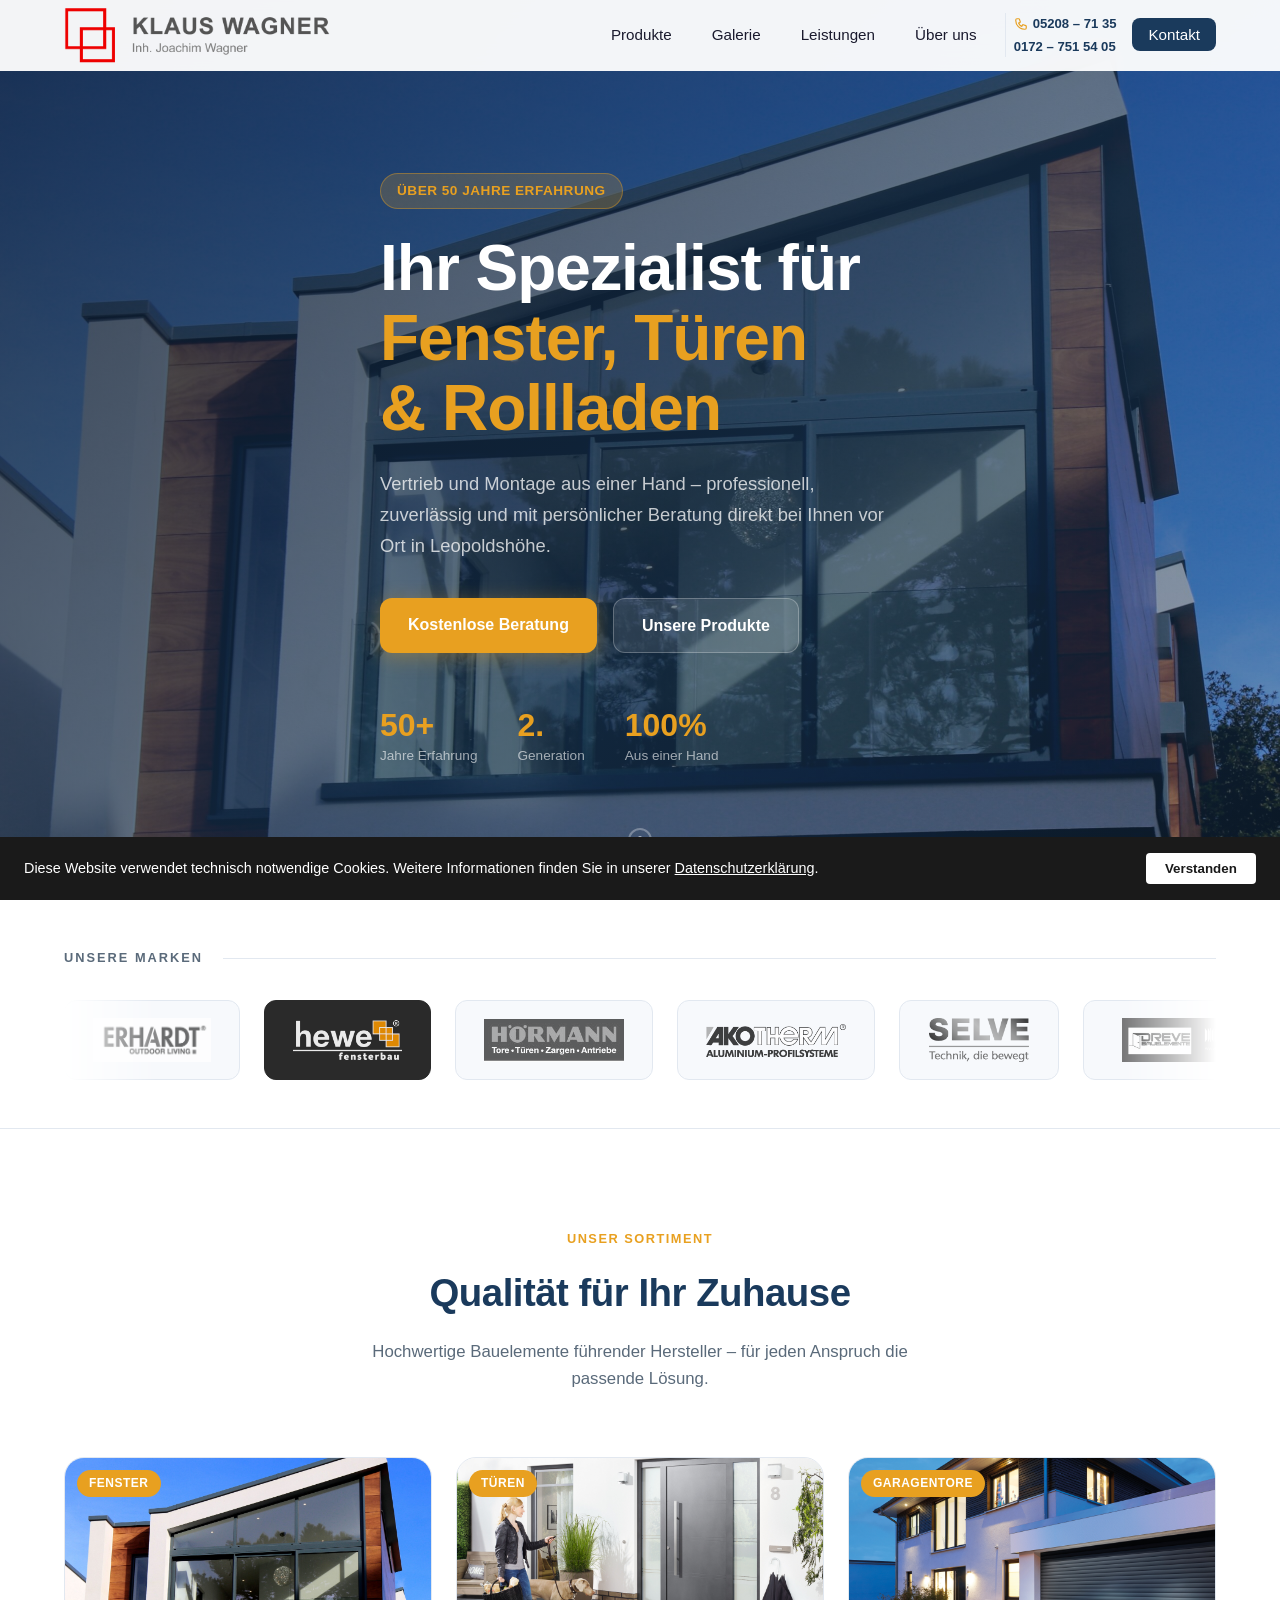
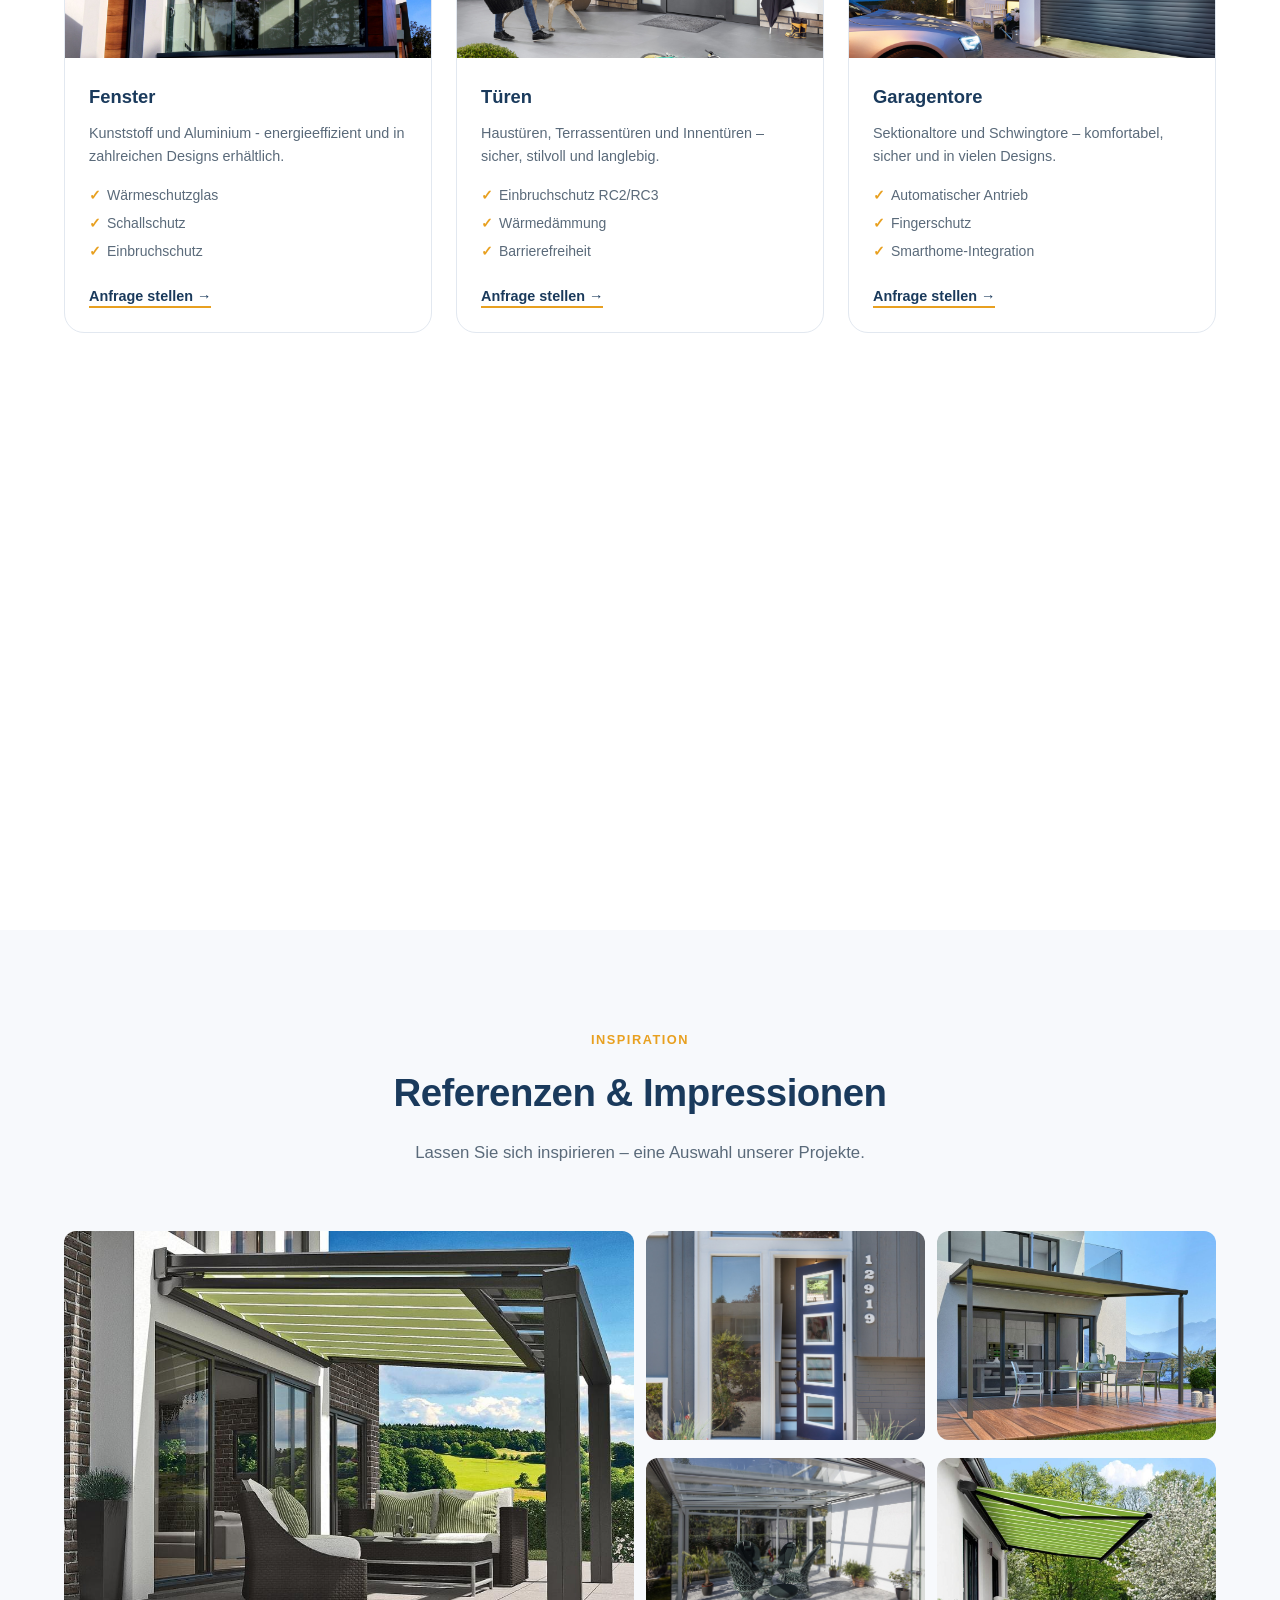
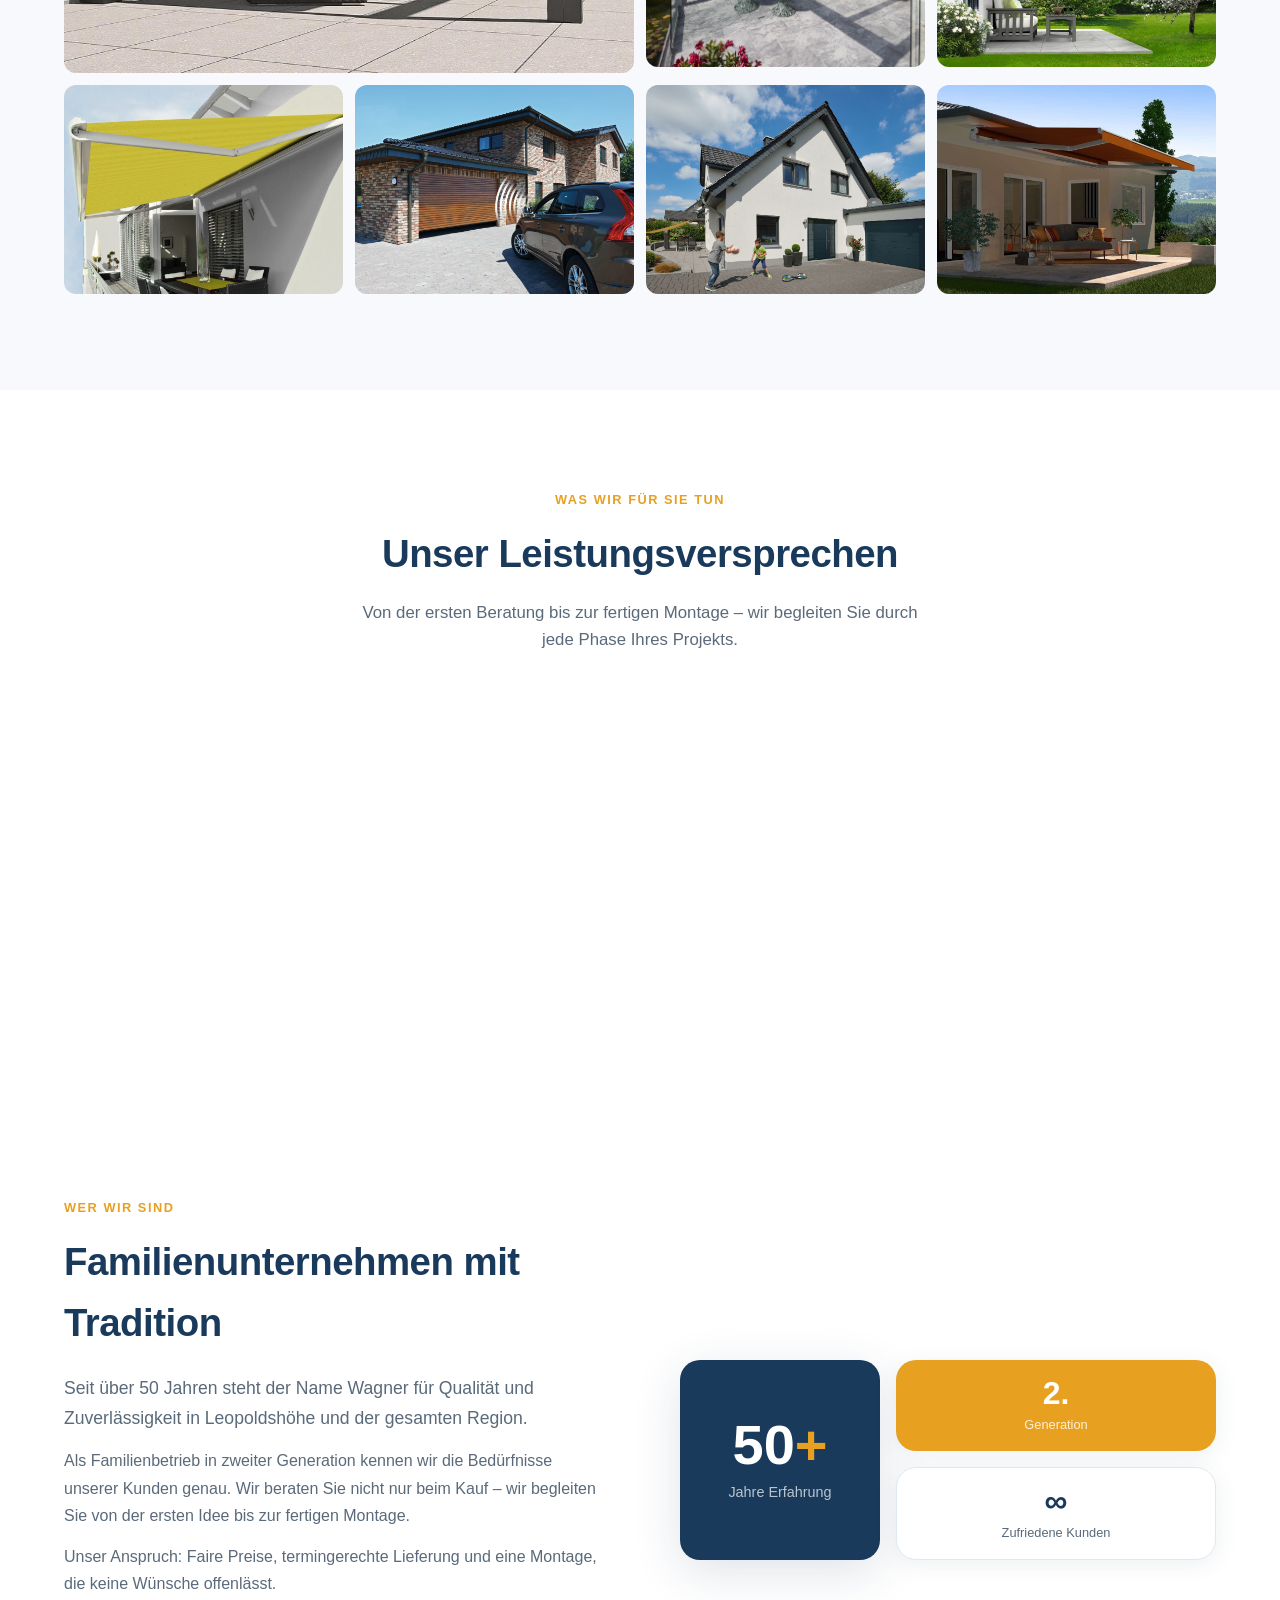
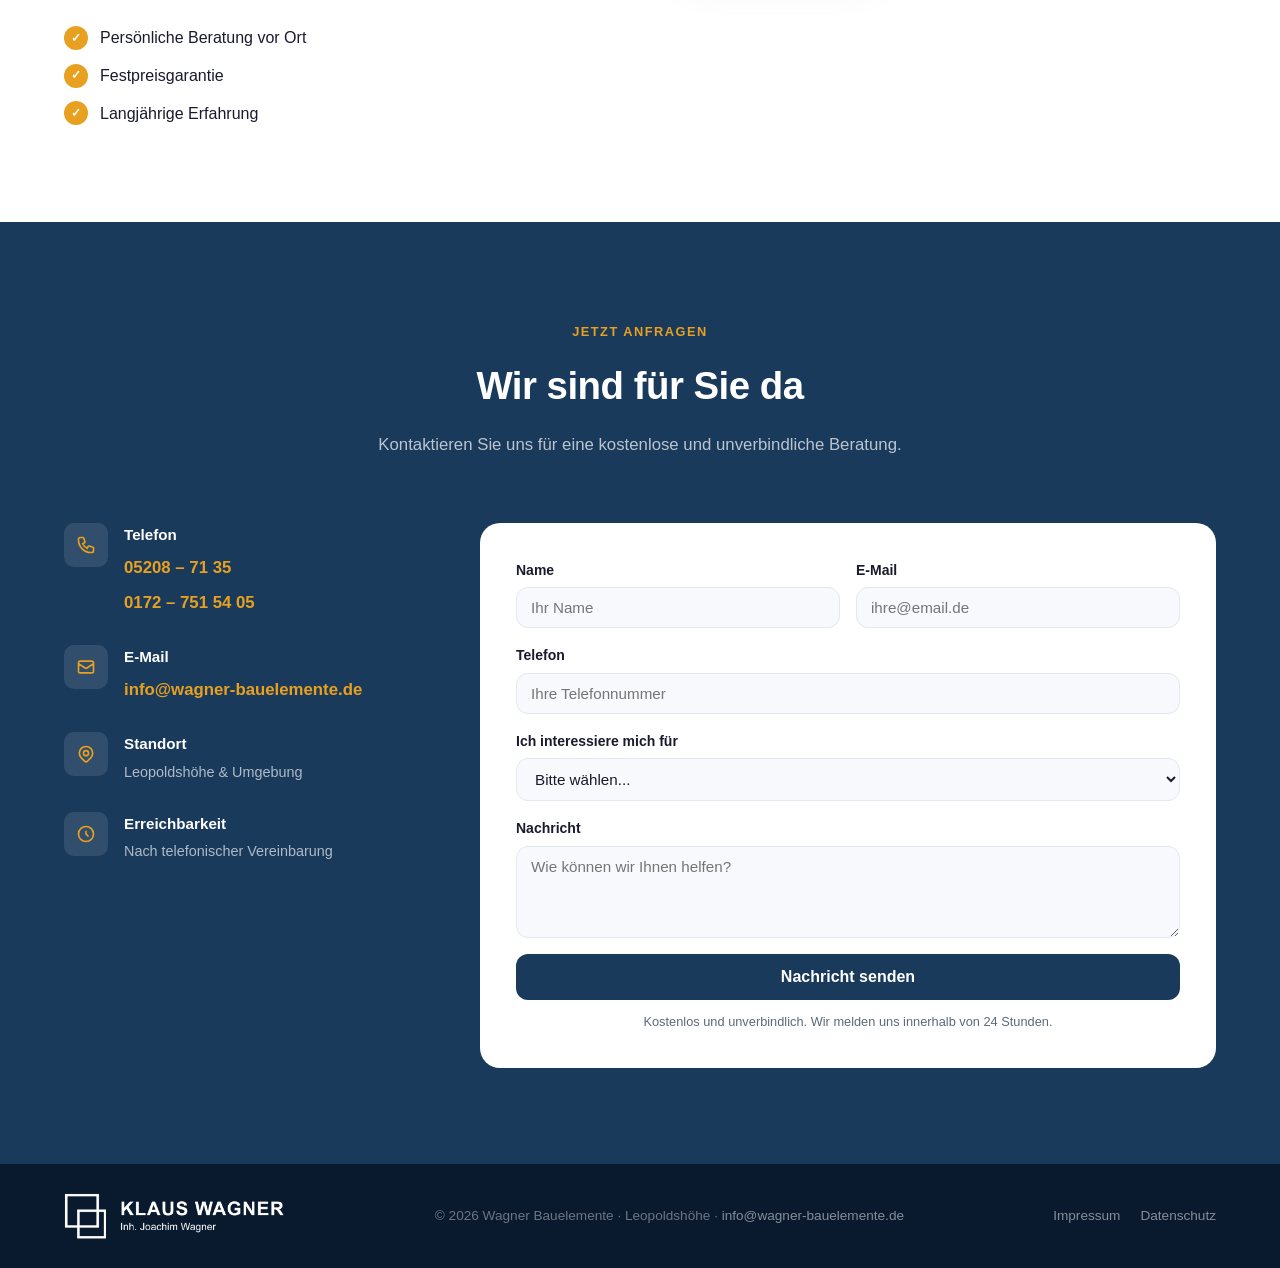
<file: index.html>
<!DOCTYPE html>
<html lang="de">
<head>
  <meta charset="UTF-8">
  <meta name="viewport" content="width=device-width, initial-scale=1.0">
  <title>Wagner Bauelemente – Fenster · Türen · Rollladen · Garagentore</title>
  <link rel="icon" type="image/svg+xml" href="favicon.svg">
  <link rel="stylesheet" href="style.css">
</head>
<body>

  <!-- NAVIGATION -->
  <header class="header" id="header">
    <nav class="nav container">
      <a href="#" class="logo">
        <img src="images/logo_neu.png" alt="Klaus Wagner Bauelemente" class="logo-img">
      </a>
      <ul class="nav-links">
        <li><a href="#produkte">Produkte</a></li>
        <li><a href="#galerie">Galerie</a></li>
        <li><a href="#leistungen">Leistungen</a></li>
        <li><a href="#ueber-uns">Über uns</a></li>
        <li class="nav-tel-group">
          <a href="tel:+4952087135" class="nav-tel">
            <svg viewBox="0 0 24 24" fill="none" stroke="currentColor" stroke-width="2" width="14" height="14"><path d="M3 5a2 2 0 012-2h3.28a1 1 0 01.948.684l1.498 4.493a1 1 0 01-.502 1.21l-2.257 1.13a11.042 11.042 0 005.516 5.516l1.13-2.257a1 1 0 011.21-.502l4.493 1.498a1 1 0 01.684.949V19a2 2 0 01-2 2h-1C9.716 21 3 14.284 3 6V5z"/></svg>
            05208 – 71 35
          </a>
          <a href="tel:+491727515405" class="nav-tel nav-tel-mobile">0172 – 751 54 05</a>
        </li>
        <li><a href="#kontakt" class="btn-nav">Kontakt</a></li>
      </ul>
      <button class="menu-toggle" id="menuToggle" aria-label="Menü">
        <span></span><span></span><span></span>
      </button>
    </nav>
    <div class="mobile-menu" id="mobileMenu">
      <a href="#produkte">Produkte</a>
      <a href="#galerie">Galerie</a>
      <a href="#leistungen">Leistungen</a>
      <a href="#ueber-uns">Über uns</a>
      <a href="#kontakt">Kontakt</a>
    </div>
  </header>

  <!-- HERO -->
  <section class="hero">
    <div class="hero-bg" style="background-image: url('images/pexels-expect-best-323776-scaled.jpg')"></div>
    <div class="hero-overlay"></div>
    <div class="container hero-content">
      <div class="hero-badge">Über 50 Jahre Erfahrung</div>
      <h1>Ihr Spezialist für<br><span>Fenster, Türen<br>& Rollladen</span></h1>
      <p>Vertrieb und Montage aus einer Hand – professionell, zuverlässig und mit persönlicher Beratung direkt bei Ihnen vor Ort in Leopoldshöhe.</p>
      <div class="hero-actions">
        <a href="#kontakt" class="btn-primary">Kostenlose Beratung</a>
        <a href="#produkte" class="btn-secondary">Unsere Produkte</a>
      </div>
      <div class="hero-stats">
        <div class="stat"><strong>50+</strong><span>Jahre Erfahrung</span></div>
        <div class="stat"><strong>2.</strong><span>Generation</span></div>
        <div class="stat"><strong>100%</strong><span>Aus einer Hand</span></div>
      </div>
    </div>
    <div class="hero-scroll"><span></span></div>
  </section>

  <!-- MARKEN -->
  <section class="marken-section">
    <div class="container">
      <div class="marken-header">
        <span class="marken-title">Unsere Marken</span>
        <span class="marken-line"></span>
      </div>
      <div class="marken-track-wrap">
        <div class="marken-track">
          <div class="marken-logo-card">
            <img src="images/logos/Bildschirmfoto 2026-05-07 um 16.01.18.png" alt="Erhardt Outdoor Living">
          </div>
          <div class="marken-logo-card marken-logo-dark">
            <img src="images/logos/hewe-logo.png" alt="Hewe">
          </div>
          <div class="marken-logo-card">
            <img src="images/logos/Wortmarke-4c.jpg" alt="Hörmann">
          </div>
          <div class="marken-logo-card">
            <img src="images/logos/akotherm-logo_2020-1.png" alt="Akotherm">
          </div>
          <div class="marken-logo-card">
            <img src="images/logos/logo.png" alt="Selve">
          </div>
          <div class="marken-logo-card marken-logo-wide">
            <img src="images/logos/westaggetalit_dreve.jpg" alt="Westag & Getalit / Dreve">
          </div>
          <!-- Duplikate für nahtlosen Loop -->
          <div class="marken-logo-card">
            <img src="images/logos/Bildschirmfoto 2026-05-07 um 16.01.18.png" alt="Erhardt Outdoor Living">
          </div>
          <div class="marken-logo-card marken-logo-dark">
            <img src="images/logos/hewe-logo.png" alt="Hewe">
          </div>
          <div class="marken-logo-card">
            <img src="images/logos/Wortmarke-4c.jpg" alt="Hörmann">
          </div>
          <div class="marken-logo-card">
            <img src="images/logos/akotherm-logo_2020-1.png" alt="Akotherm">
          </div>
          <div class="marken-logo-card">
            <img src="images/logos/logo.png" alt="Selve">
          </div>
          <div class="marken-logo-card marken-logo-wide">
            <img src="images/logos/westaggetalit_dreve.jpg" alt="Westag & Getalit / Dreve">
          </div>
        </div>
      </div>
    </div>
  </section>

  <!-- PRODUKTE -->
  <section class="section" id="produkte">
    <div class="container">
      <div class="section-header">
        <div class="section-tag">Unser Sortiment</div>
        <h2>Qualität für Ihr Zuhause</h2>
        <p>Hochwertige Bauelemente führender Hersteller – für jeden Anspruch die passende Lösung.</p>
      </div>
      <div class="produkte-grid">

        <div class="produkt-card">
          <div class="produkt-img-wrap">
            <img src="images/pexels-expect-best-323776-scaled.jpg" alt="Fenster" loading="lazy">
            <div class="produkt-badge">Fenster</div>
          </div>
          <div class="produkt-info">
            <h3>Fenster</h3>
            <p>Kunststoff und Aluminium - energieeffizient und in zahlreichen Designs erhältlich.</p>
            <ul>
              <li>Wärmeschutzglas</li>
              <li>Schallschutz</li>
              <li>Einbruchschutz</li>
            </ul>
            <a href="#kontakt" class="btn-link">Anfrage stellen →</a>
          </div>
        </div>

        <div class="produkt-card">
          <div class="produkt-img-wrap">
            <img src="images/Die-Extraklasse_-ThermoSafe-Hybrid.jpg" alt="Türen" loading="lazy">
            <div class="produkt-badge">Türen</div>
          </div>
          <div class="produkt-info">
            <h3>Türen</h3>
            <p>Haustüren, Terrassentüren und Innentüren – sicher, stilvoll und langlebig.</p>
            <ul>
              <li>Einbruchschutz RC2/RC3</li>
              <li>Wärmedämmung</li>
              <li>Barrierefreiheit</li>
            </ul>
            <a href="#kontakt" class="btn-link">Anfrage stellen →</a>
          </div>
        </div>

        <div class="produkt-card">
          <div class="produkt-img-wrap">
            <img src="images/Garagen-Rolltor.jpg" alt="Garagentore" loading="lazy">
            <div class="produkt-badge">Garagentore</div>
          </div>
          <div class="produkt-info">
            <h3>Garagentore</h3>
            <p>Sektionaltore und Schwingtore – komfortabel, sicher und in vielen Designs.</p>
            <ul>
              <li>Automatischer Antrieb</li>
              <li>Fingerschutz</li>
              <li>Smarthome-Integration</li>
            </ul>
            <a href="#kontakt" class="btn-link">Anfrage stellen →</a>
          </div>
        </div>

        <div class="produkt-card">
          <div class="produkt-img-wrap">
            <img src="images/05816410.jpg" alt="Markisen & Sonnenschutz" loading="lazy">
            <div class="produkt-badge">Sonnenschutz</div>
          </div>
          <div class="produkt-info">
            <h3>Markisen & Sonnenschutz</h3>
            <p>Manuell, elektrisch oder smart gesteuert – optimaler Schutz vor Hitze und UV-Strahlung.</p>
            <ul>
              <li>Elektrischer Antrieb</li>
              <li>Smarthome-fähig</li>
              <li>Wetter- & UV-Schutz</li>
            </ul>
            <a href="#kontakt" class="btn-link">Anfrage stellen →</a>
          </div>
        </div>

        <div class="produkt-card">
          <div class="produkt-img-wrap">
            <img src="images/580755_779-776-weisserKubusKlinker-Image-Halbtotale-Seite-201910_large.jpg" alt="Terrassendach" loading="lazy">
            <div class="produkt-badge">Terrassendach</div>
          </div>
          <div class="produkt-info">
            <h3>Terrassendach & Pergola</h3>
            <p>Genießen Sie Ihre Terrasse wetterunabhängig – elegante Überdachungen für jeden Stil.</p>
            <ul>
              <li>Glas- oder Stoff-Bedachung</li>
              <li>Integrierte Beleuchtung</li>
              <li>Seitenwände optional</li>
            </ul>
            <a href="#kontakt" class="btn-link">Anfrage stellen →</a>
          </div>
        </div>

      </div>
    </div>
  </section>

  <!-- GALERIE -->
  <section class="section section-alt" id="galerie">
    <div class="container">
      <div class="section-header">
        <div class="section-tag">Inspiration</div>
        <h2>Referenzen & Impressionen</h2>
        <p>Lassen Sie sich inspirieren – eine Auswahl unserer Projekte.</p>
      </div>
      <div class="galerie-grid">
        <div class="galerie-item galerie-large">
          <img src="images/markise01.jpg" alt="Markise" loading="lazy">
          <div class="galerie-overlay"><span>Sonnenschutz</span></div>
        </div>
        <div class="galerie-item">
          <img src="images/front-door-3564497_1920.jpg" alt="Moderne Haustür" loading="lazy">
          <div class="galerie-overlay"><span>Haustür</span></div>
        </div>
        <div class="galerie-item">
          <img src="images/markise02.jpg" alt="Markise" loading="lazy">
          <div class="galerie-overlay"><span>Markise</span></div>
        </div>
        <div class="galerie-item">
          <img src="images/winter-garden-2721408_1280.jpg" alt="Wintergarten" loading="lazy">
          <div class="galerie-overlay"><span>Wintergarten</span></div>
        </div>
        <div class="galerie-item">
          <img src="images/markise03.jpg" alt="Markise" loading="lazy">
          <div class="galerie-overlay"><span>Sonnenschutz</span></div>
        </div>
        <div class="galerie-item">
          <img src="images/markise04.jpg" alt="Markise" loading="lazy">
          <div class="galerie-overlay"><span>Markise</span></div>
        </div>
        <div class="galerie-item">
          <img src="images/Garagen-Rolltor-1.jpg" alt="Garagentor" loading="lazy">
          <div class="galerie-overlay"><span>Garagentor</span></div>
        </div>
        <div class="galerie-item">
          <img src="images/Motiv-861.jpg" alt="Einfamilienhaus" loading="lazy">
          <div class="galerie-overlay"><span>Komplettlösung</span></div>
        </div>
        <div class="galerie-item">
          <img src="images/markise05.jpg" alt="Markise" loading="lazy">
          <div class="galerie-overlay"><span>Terrassendach</span></div>
        </div>
      </div>
    </div>
  </section>

  <!-- LEISTUNGEN -->
  <section class="section" id="leistungen">
    <div class="container">
      <div class="section-header">
        <div class="section-tag">Was wir für Sie tun</div>
        <h2>Unser Leistungsversprechen</h2>
        <p>Von der ersten Beratung bis zur fertigen Montage – wir begleiten Sie durch jede Phase Ihres Projekts.</p>
      </div>
      <div class="leistungen-grid">
        <div class="leistung-card">
          <div class="leistung-icon">
            <svg viewBox="0 0 24 24" fill="none" stroke="currentColor" stroke-width="1.5">
              <path d="M17 20h5v-2a3 3 0 00-5.356-1.857M17 20H7m10 0v-2c0-.656-.126-1.283-.356-1.857M7 20H2v-2a3 3 0 015.356-1.857M7 20v-2c0-.656.126-1.283.356-1.857m0 0a5.002 5.002 0 019.288 0M15 7a3 3 0 11-6 0 3 3 0 016 0z"/>
            </svg>
          </div>
          <h3>Persönliche Beratung</h3>
          <p>Wir kommen zu Ihnen nach Hause und beraten Sie umfassend – ohne Druck, ohne versteckte Kosten.</p>
        </div>
        <div class="leistung-card">
          <div class="leistung-icon">
            <svg viewBox="0 0 24 24" fill="none" stroke="currentColor" stroke-width="1.5">
              <path d="M9 7H6a2 2 0 00-2 2v9a2 2 0 002 2h9a2 2 0 002-2v-3M9 7V5a2 2 0 012-2h2a2 2 0 012 2v2m-6 0h6M9 12h6M9 16h4"/>
            </svg>
          </div>
          <h3>Präzises Aufmaß</h3>
          <p>Exakte Maßaufnahme vor Ort – damit Ihre Bauelemente auf den Millimeter genau passen.</p>
        </div>
        <div class="leistung-card">
          <div class="leistung-icon">
            <svg viewBox="0 0 24 24" fill="none" stroke="currentColor" stroke-width="1.5">
              <path d="M9 5H7a2 2 0 00-2 2v12a2 2 0 002 2h10a2 2 0 002-2V7a2 2 0 00-2-2h-2M9 5a2 2 0 002 2h2a2 2 0 002-2M9 5a2 2 0 012-2h2a2 2 0 012 2m-3 7h3m-3 4h3m-6-4h.01M9 16h.01"/>
            </svg>
          </div>
          <h3>Sorgfältige Planung</h3>
          <p>Festpreisangebot, Liefertermin und Montagekoordination – wir planen alles bis ins Detail.</p>
        </div>
        <div class="leistung-card">
          <div class="leistung-icon">
            <svg viewBox="0 0 24 24" fill="none" stroke="currentColor" stroke-width="1.5">
              <path d="M11 4a2 2 0 114 0v1a1 1 0 001 1h3a1 1 0 011 1v3a1 1 0 01-1 1h-1a2 2 0 100 4h1a1 1 0 011 1v3a1 1 0 01-1 1h-3a1 1 0 01-1-1v-1a2 2 0 10-4 0v1a1 1 0 01-1 1H7a1 1 0 01-1-1v-3a1 1 0 00-1-1H4a2 2 0 110-4h1a1 1 0 001-1V7a1 1 0 011-1h3a1 1 0 001-1V4z"/>
            </svg>
          </div>
          <h3>Professionelle Montage</h3>
          <p>Unsere erfahrenen Monteure installieren Ihre Bauelemente sauber, schnell und fachgerecht.</p>
        </div>
      </div>
    </div>
  </section>

  <!-- ÜBER UNS -->
  <section class="section" id="ueber-uns">
    <div class="container">
      <div class="ueber-grid">
        <div class="ueber-content">
          <div class="section-tag">Wer wir sind</div>
          <h2>Familienunternehmen mit Tradition</h2>
          <p class="ueber-lead">Seit über 50 Jahren steht der Name Wagner für Qualität und Zuverlässigkeit in Leopoldshöhe und der gesamten Region.</p>
          <p>Als Familienbetrieb in zweiter Generation kennen wir die Bedürfnisse unserer Kunden genau. Wir beraten Sie nicht nur beim Kauf – wir begleiten Sie von der ersten Idee bis zur fertigen Montage.</p>
          <p>Unser Anspruch: Faire Preise, termingerechte Lieferung und eine Montage, die keine Wünsche offenlässt.</p>
          <div class="ueber-values">
            <div class="value"><div class="value-check">✓</div><span>Persönliche Beratung vor Ort</span></div>
            <div class="value"><div class="value-check">✓</div><span>Festpreisgarantie</span></div>
            <div class="value"><div class="value-check">✓</div><span>Langjährige Erfahrung</span></div>
          </div>
        </div>
        <div class="ueber-visual">
          <div class="ueber-card-big">
            <div class="ueber-number">50<span>+</span></div>
            <div class="ueber-label">Jahre Erfahrung</div>
          </div>
          <div class="ueber-cards-col">
            <div class="ueber-card-small">
              <div class="ueber-number-sm">2.</div>
              <div class="ueber-label-sm">Generation</div>
            </div>
            <div class="ueber-card-small ueber-card-small-2">
              <div class="ueber-number-sm">∞</div>
              <div class="ueber-label-sm">Zufriedene Kunden</div>
            </div>
          </div>
        </div>
      </div>
    </div>
  </section>

  <!-- KONTAKT -->
  <section class="section section-kontakt" id="kontakt">
    <div class="container">
      <div class="section-header section-header-light">
        <div class="section-tag section-tag-light">Jetzt anfragen</div>
        <h2>Wir sind für Sie da</h2>
        <p>Kontaktieren Sie uns für eine kostenlose und unverbindliche Beratung.</p>
      </div>
      <div class="kontakt-grid">
        <div class="kontakt-info">
          <div class="kontakt-item">
            <div class="kontakt-icon">
              <svg viewBox="0 0 24 24" fill="none" stroke="currentColor" stroke-width="2">
                <path d="M3 5a2 2 0 012-2h3.28a1 1 0 01.948.684l1.498 4.493a1 1 0 01-.502 1.21l-2.257 1.13a11.042 11.042 0 005.516 5.516l1.13-2.257a1 1 0 011.21-.502l4.493 1.498a1 1 0 01.684.949V19a2 2 0 01-2 2h-1C9.716 21 3 14.284 3 6V5z"/>
              </svg>
            </div>
            <div>
              <strong>Telefon</strong>
              <a href="tel:+4952087135" class="kontakt-tel">05208 – 71 35</a>
              <a href="tel:+491727515405" class="kontakt-tel">0172 – 751 54 05</a>
            </div>
          </div>
          <div class="kontakt-item">
            <div class="kontakt-icon">
              <svg viewBox="0 0 24 24" fill="none" stroke="currentColor" stroke-width="2">
                <path d="M3 8l7.89 5.26a2 2 0 002.22 0L21 8M5 19h14a2 2 0 002-2V7a2 2 0 00-2-2H5a2 2 0 00-2 2v10a2 2 0 002 2z"/>
              </svg>
            </div>
            <div>
              <strong>E-Mail</strong>
              <a href="mailto:info@wagner-bauelemente.de" class="kontakt-tel">info@wagner-bauelemente.de</a>
            </div>
          </div>
          <div class="kontakt-item">
            <div class="kontakt-icon">
              <svg viewBox="0 0 24 24" fill="none" stroke="currentColor" stroke-width="2">
                <path d="M17.657 16.657L13.414 20.9a1.998 1.998 0 01-2.827 0l-4.244-4.243a8 8 0 1111.314 0z"/>
                <path d="M15 11a3 3 0 11-6 0 3 3 0 016 0z"/>
              </svg>
            </div>
            <div><strong>Standort</strong><span>Leopoldshöhe & Umgebung</span></div>
          </div>
          <div class="kontakt-item">
            <div class="kontakt-icon">
              <svg viewBox="0 0 24 24" fill="none" stroke="currentColor" stroke-width="2">
                <path d="M12 8v4l3 3m6-3a9 9 0 11-18 0 9 9 0 0118 0z"/>
              </svg>
            </div>
            <div><strong>Erreichbarkeit</strong><span>Nach telefonischer Vereinbarung</span></div>
          </div>
        </div>
        <form class="kontakt-form" name="kontakt" method="POST" action="/danke.html" data-netlify="true" data-netlify-honeypot="bot-field">
          <input type="hidden" name="form-name" value="kontakt">
          <input type="hidden" name="subject" value="Neue Anfrage über das Kontaktformular – Wagner Bauelemente">
          <p class="bot-field" hidden><input name="bot-field"></p>
          <div class="form-row">
            <div class="form-group">
              <label for="name">Name</label>
              <input type="text" id="name" name="name" placeholder="Ihr Name" required>
            </div>
            <div class="form-group">
              <label for="email">E-Mail</label>
              <input type="email" id="email" name="email" placeholder="ihre@email.de" required>
            </div>
          </div>
          <div class="form-group">
            <label for="telefon">Telefon</label>
            <input type="tel" id="telefon" name="telefon" placeholder="Ihre Telefonnummer">
          </div>
          <div class="form-group">
            <label for="interesse">Ich interessiere mich für</label>
            <select id="interesse" name="interesse">
              <option value="">Bitte wählen...</option>
              <option>Fenster</option>
              <option>Türen</option>
              <option>Garagentore</option>
              <option>Wintergarten</option>
              <option>Markisen / Sonnenschutz</option>
              <option>Terrassendach / Pergola</option>
              <option>Mehreres / Sonstiges</option>
            </select>
          </div>
          <div class="form-group">
            <label for="nachricht">Nachricht</label>
            <textarea id="nachricht" name="nachricht" rows="4" placeholder="Wie können wir Ihnen helfen?"></textarea>
          </div>
          <button type="submit" class="btn-submit">Nachricht senden</button>
          <p class="form-hinweis">Kostenlos und unverbindlich. Wir melden uns innerhalb von 24 Stunden.</p>
        </form>
      </div>
    </div>
  </section>

  <!-- FOOTER -->
  <footer class="footer">
    <div class="container footer-inner">
      <div class="footer-logo">
        <img src="images/logo_neu.png" alt="Klaus Wagner Bauelemente" class="logo-img logo-img-footer">
      </div>
      <p class="footer-copy">© 2026 Wagner Bauelemente · Leopoldshöhe · <a href="mailto:info@wagner-bauelemente.de" style="color:rgba(255,255,255,0.5);text-decoration:none;">info@wagner-bauelemente.de</a></p>
      <div class="footer-links">
        <a href="impressum.html">Impressum</a>
        <a href="datenschutz.html">Datenschutz</a>
      </div>
    </div>
  </footer>

  <script src="script.js"></script>
  <script src="cookie.js"></script>
</body>
</html>
</file>
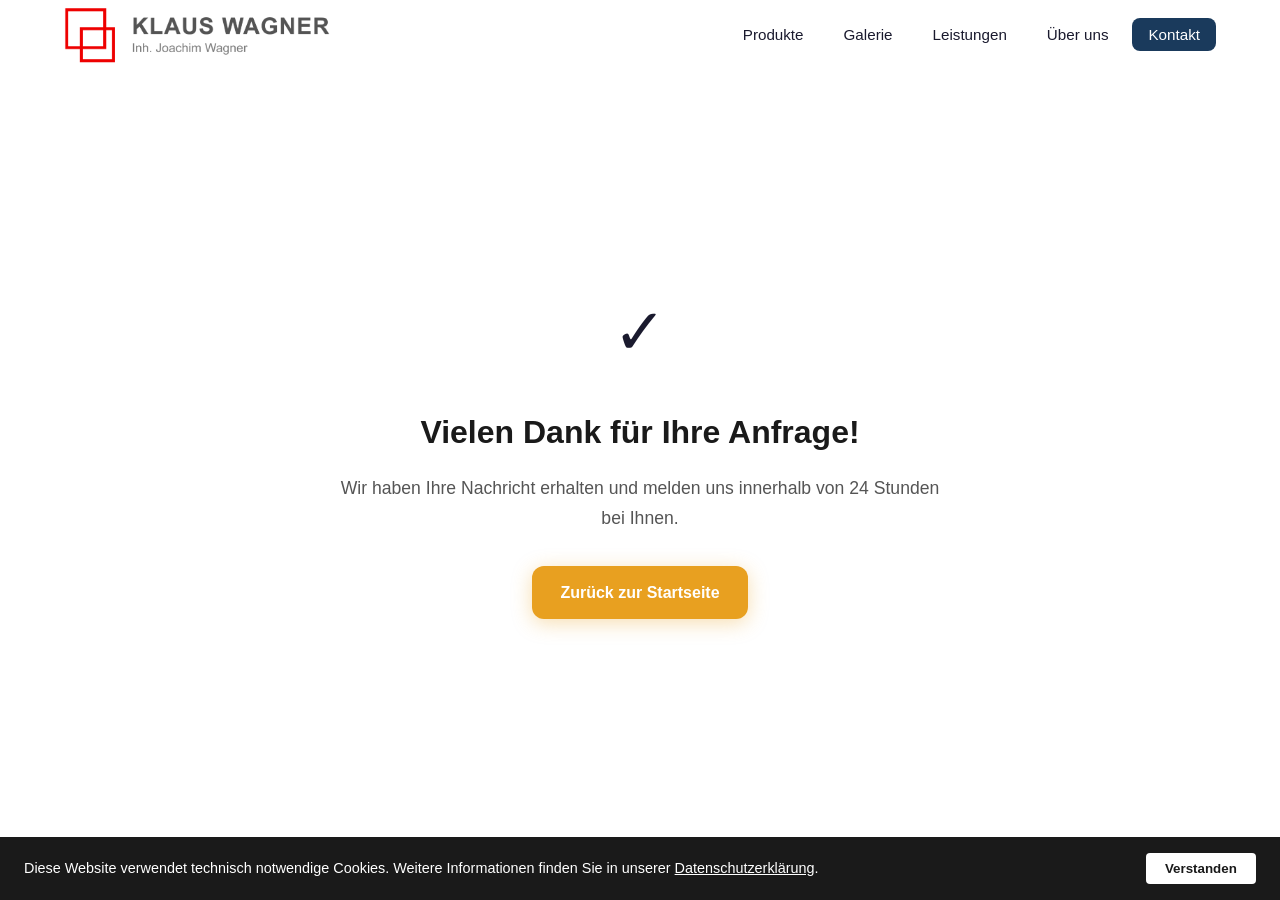
<file: danke.html>
<!DOCTYPE html>
<html lang="de">
<head>
  <meta charset="UTF-8">
  <meta name="viewport" content="width=device-width, initial-scale=1.0">
  <title>Vielen Dank – Wagner Bauelemente</title>
  <link rel="stylesheet" href="style.css">
  <style>
    .danke-section {
      min-height: 100vh;
      display: flex;
      align-items: center;
      justify-content: center;
      text-align: center;
      padding: 2rem;
    }
    .danke-box {
      max-width: 600px;
    }
    .danke-icon {
      font-size: 4rem;
      margin-bottom: 1.5rem;
    }
    .danke-box h1 {
      font-size: 2rem;
      margin-bottom: 1rem;
      color: #1a1a1a;
    }
    .danke-box p {
      font-size: 1.1rem;
      color: #555;
      margin-bottom: 2rem;
      line-height: 1.7;
    }
  </style>
</head>
<body>

  <!-- NAVIGATION -->
  <header class="header" id="header">
    <nav class="nav container">
      <a href="index.html" class="logo">
        <img src="images/logo_neu.png" alt="Klaus Wagner Bauelemente" class="logo-img">
      </a>
      <ul class="nav-links">
        <li><a href="index.html#produkte">Produkte</a></li>
        <li><a href="index.html#galerie">Galerie</a></li>
        <li><a href="index.html#leistungen">Leistungen</a></li>
        <li><a href="index.html#ueber-uns">Über uns</a></li>
        <li><a href="index.html#kontakt" class="btn-nav">Kontakt</a></li>
      </ul>
    </nav>
  </header>

  <section class="danke-section">
    <div class="danke-box">
      <div class="danke-icon">✓</div>
      <h1>Vielen Dank für Ihre Anfrage!</h1>
      <p>Wir haben Ihre Nachricht erhalten und melden uns innerhalb von 24 Stunden bei Ihnen.</p>
      <a href="index.html" class="btn-primary">Zurück zur Startseite</a>
    </div>
  </section>

  <script src="cookie.js"></script>
</body>
</html>
</file>
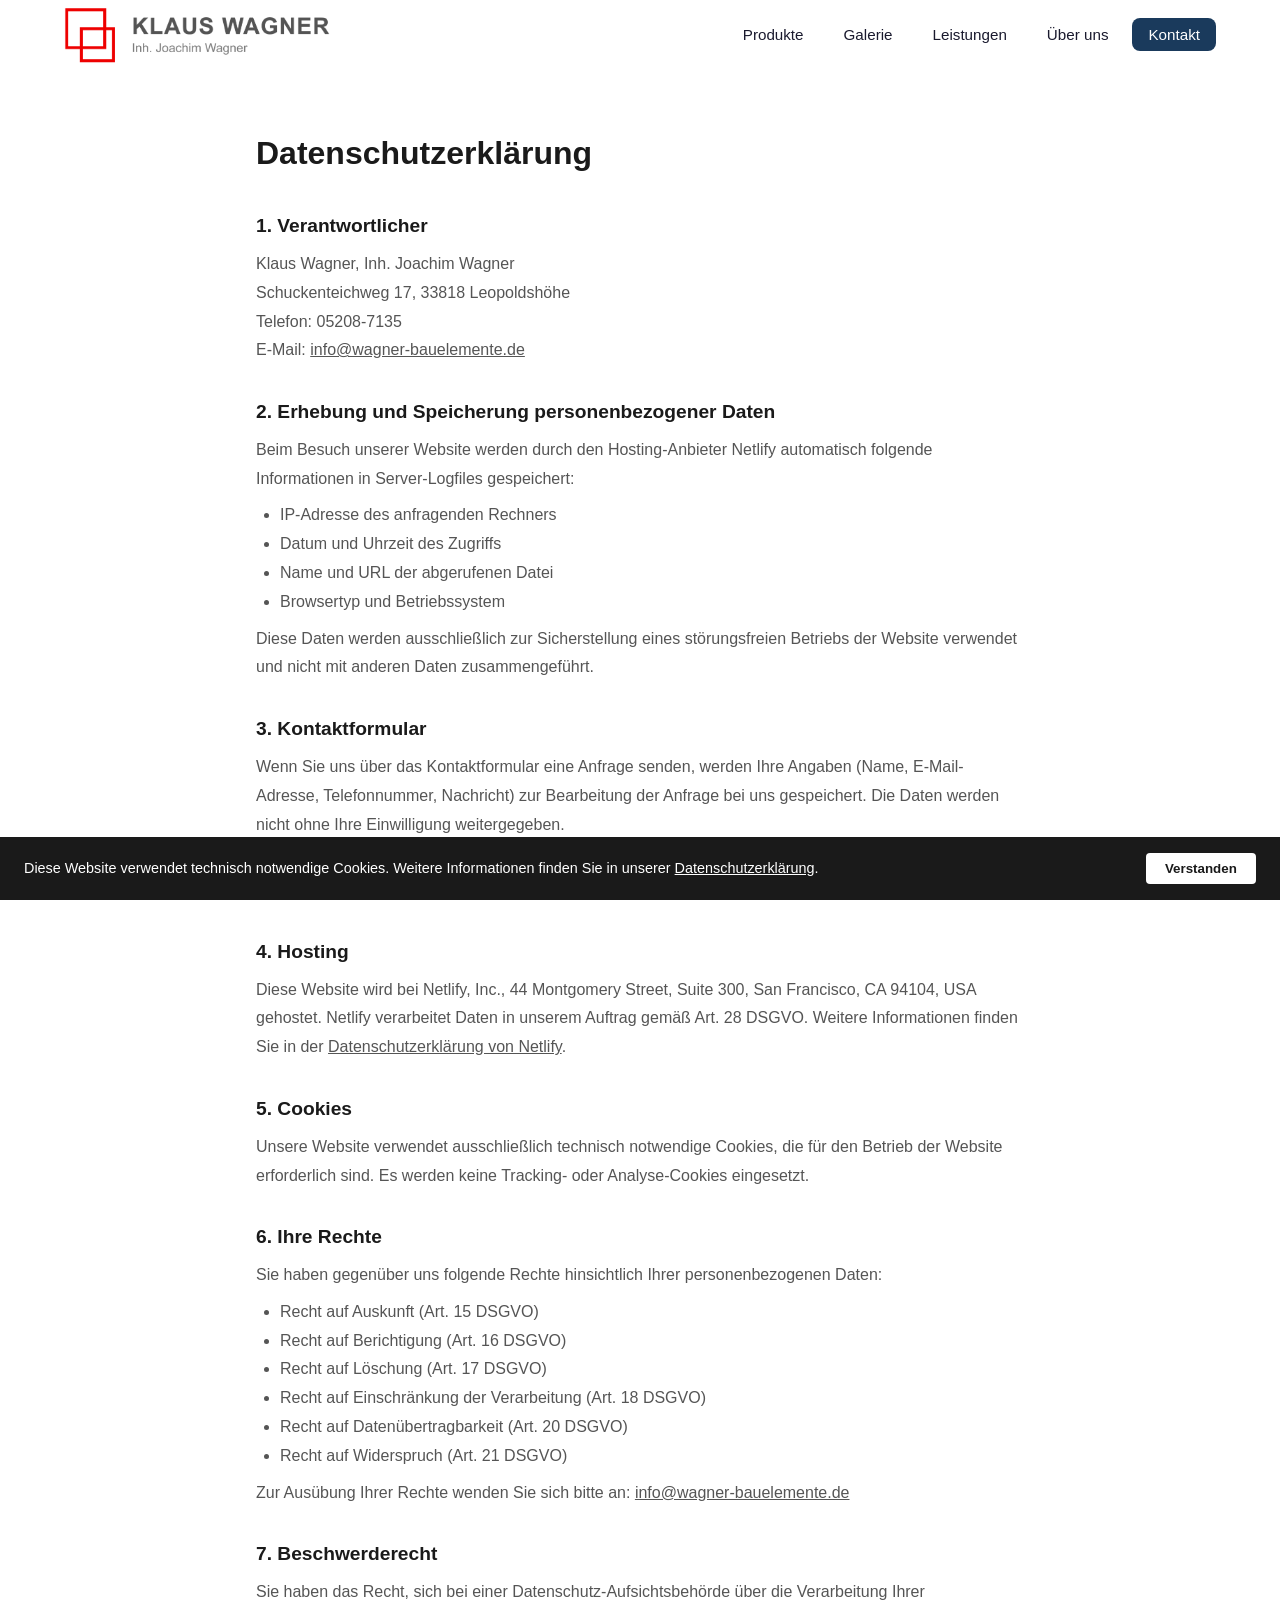
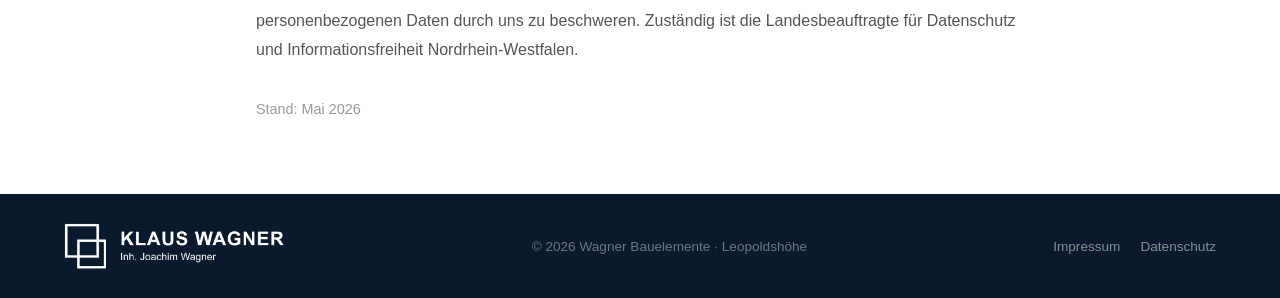
<file: datenschutz.html>
<!DOCTYPE html>
<html lang="de">
<head>
  <meta charset="UTF-8">
  <meta name="viewport" content="width=device-width, initial-scale=1.0">
  <title>Datenschutz – Wagner Bauelemente</title>
  <link rel="stylesheet" href="style.css">
  <style>
    .legal-section {
      padding: 8rem 1rem 4rem;
      max-width: 800px;
      margin: 0 auto;
    }
    .legal-section h1 {
      font-size: 2rem;
      margin-bottom: 2rem;
      color: #1a1a1a;
    }
    .legal-section h2 {
      font-size: 1.2rem;
      margin: 2rem 0 0.5rem;
      color: #1a1a1a;
    }
    .legal-section p, .legal-section address {
      color: #555;
      line-height: 1.8;
      font-style: normal;
      margin-bottom: 0.5rem;
    }
    .legal-section a {
      color: inherit;
    }
    .legal-section ul {
      color: #555;
      line-height: 1.8;
      padding-left: 1.5rem;
      margin-bottom: 0.5rem;
    }
  </style>
</head>
<body>

  <header class="header" id="header">
    <nav class="nav container">
      <a href="index.html" class="logo">
        <img src="images/logo_neu.png" alt="Klaus Wagner Bauelemente" class="logo-img">
      </a>
      <ul class="nav-links">
        <li><a href="index.html#produkte">Produkte</a></li>
        <li><a href="index.html#galerie">Galerie</a></li>
        <li><a href="index.html#leistungen">Leistungen</a></li>
        <li><a href="index.html#ueber-uns">Über uns</a></li>
        <li><a href="index.html#kontakt" class="btn-nav">Kontakt</a></li>
      </ul>
    </nav>
  </header>

  <section class="legal-section">
    <h1>Datenschutzerklärung</h1>

    <h2>1. Verantwortlicher</h2>
    <address>
      Klaus Wagner, Inh. Joachim Wagner<br>
      Schuckenteichweg 17, 33818 Leopoldshöhe<br>
      Telefon: 05208-7135<br>
      E-Mail: <a href="mailto:info@wagner-bauelemente.de">info@wagner-bauelemente.de</a>
    </address>

    <h2>2. Erhebung und Speicherung personenbezogener Daten</h2>
    <p>Beim Besuch unserer Website werden durch den Hosting-Anbieter Netlify automatisch folgende
    Informationen in Server-Logfiles gespeichert:</p>
    <ul>
      <li>IP-Adresse des anfragenden Rechners</li>
      <li>Datum und Uhrzeit des Zugriffs</li>
      <li>Name und URL der abgerufenen Datei</li>
      <li>Browsertyp und Betriebssystem</li>
    </ul>
    <p>Diese Daten werden ausschließlich zur Sicherstellung eines störungsfreien Betriebs
    der Website verwendet und nicht mit anderen Daten zusammengeführt.</p>

    <h2>3. Kontaktformular</h2>
    <p>Wenn Sie uns über das Kontaktformular eine Anfrage senden, werden Ihre Angaben
    (Name, E-Mail-Adresse, Telefonnummer, Nachricht) zur Bearbeitung der Anfrage bei uns
    gespeichert. Die Daten werden nicht ohne Ihre Einwilligung weitergegeben.</p>
    <p>Rechtsgrundlage: Art. 6 Abs. 1 lit. b DSGVO (Vertragsanbahnung) bzw.
    Art. 6 Abs. 1 lit. f DSGVO (berechtigtes Interesse).</p>

    <h2>4. Hosting</h2>
    <p>Diese Website wird bei Netlify, Inc., 44 Montgomery Street, Suite 300,
    San Francisco, CA 94104, USA gehostet. Netlify verarbeitet Daten in unserem Auftrag
    gemäß Art. 28 DSGVO. Weitere Informationen finden Sie in der
    <a href="https://www.netlify.com/privacy/" target="_blank" rel="noopener">Datenschutzerklärung von Netlify</a>.</p>

    <h2>5. Cookies</h2>
    <p>Unsere Website verwendet ausschließlich technisch notwendige Cookies, die für den
    Betrieb der Website erforderlich sind. Es werden keine Tracking- oder
    Analyse-Cookies eingesetzt.</p>

    <h2>6. Ihre Rechte</h2>
    <p>Sie haben gegenüber uns folgende Rechte hinsichtlich Ihrer personenbezogenen Daten:</p>
    <ul>
      <li>Recht auf Auskunft (Art. 15 DSGVO)</li>
      <li>Recht auf Berichtigung (Art. 16 DSGVO)</li>
      <li>Recht auf Löschung (Art. 17 DSGVO)</li>
      <li>Recht auf Einschränkung der Verarbeitung (Art. 18 DSGVO)</li>
      <li>Recht auf Datenübertragbarkeit (Art. 20 DSGVO)</li>
      <li>Recht auf Widerspruch (Art. 21 DSGVO)</li>
    </ul>
    <p>Zur Ausübung Ihrer Rechte wenden Sie sich bitte an:
    <a href="mailto:info@wagner-bauelemente.de">info@wagner-bauelemente.de</a></p>

    <h2>7. Beschwerderecht</h2>
    <p>Sie haben das Recht, sich bei einer Datenschutz-Aufsichtsbehörde über die Verarbeitung
    Ihrer personenbezogenen Daten durch uns zu beschweren. Zuständig ist die
    Landesbeauftragte für Datenschutz und Informationsfreiheit Nordrhein-Westfalen.</p>

    <p style="margin-top:2rem; color:#999; font-size:0.9rem;">Stand: Mai 2026</p>
  </section>

  <footer class="footer">
    <div class="container footer-inner">
      <div class="footer-logo">
        <img src="images/logo_neu.png" alt="Klaus Wagner Bauelemente" class="logo-img logo-img-footer">
      </div>
      <p class="footer-copy">© 2026 Wagner Bauelemente · Leopoldshöhe</p>
      <div class="footer-links">
        <a href="impressum.html">Impressum</a>
        <a href="datenschutz.html">Datenschutz</a>
      </div>
    </div>
  </footer>

  <script src="script.js"></script>
  <script src="cookie.js"></script>
</body>
</html>
</file>
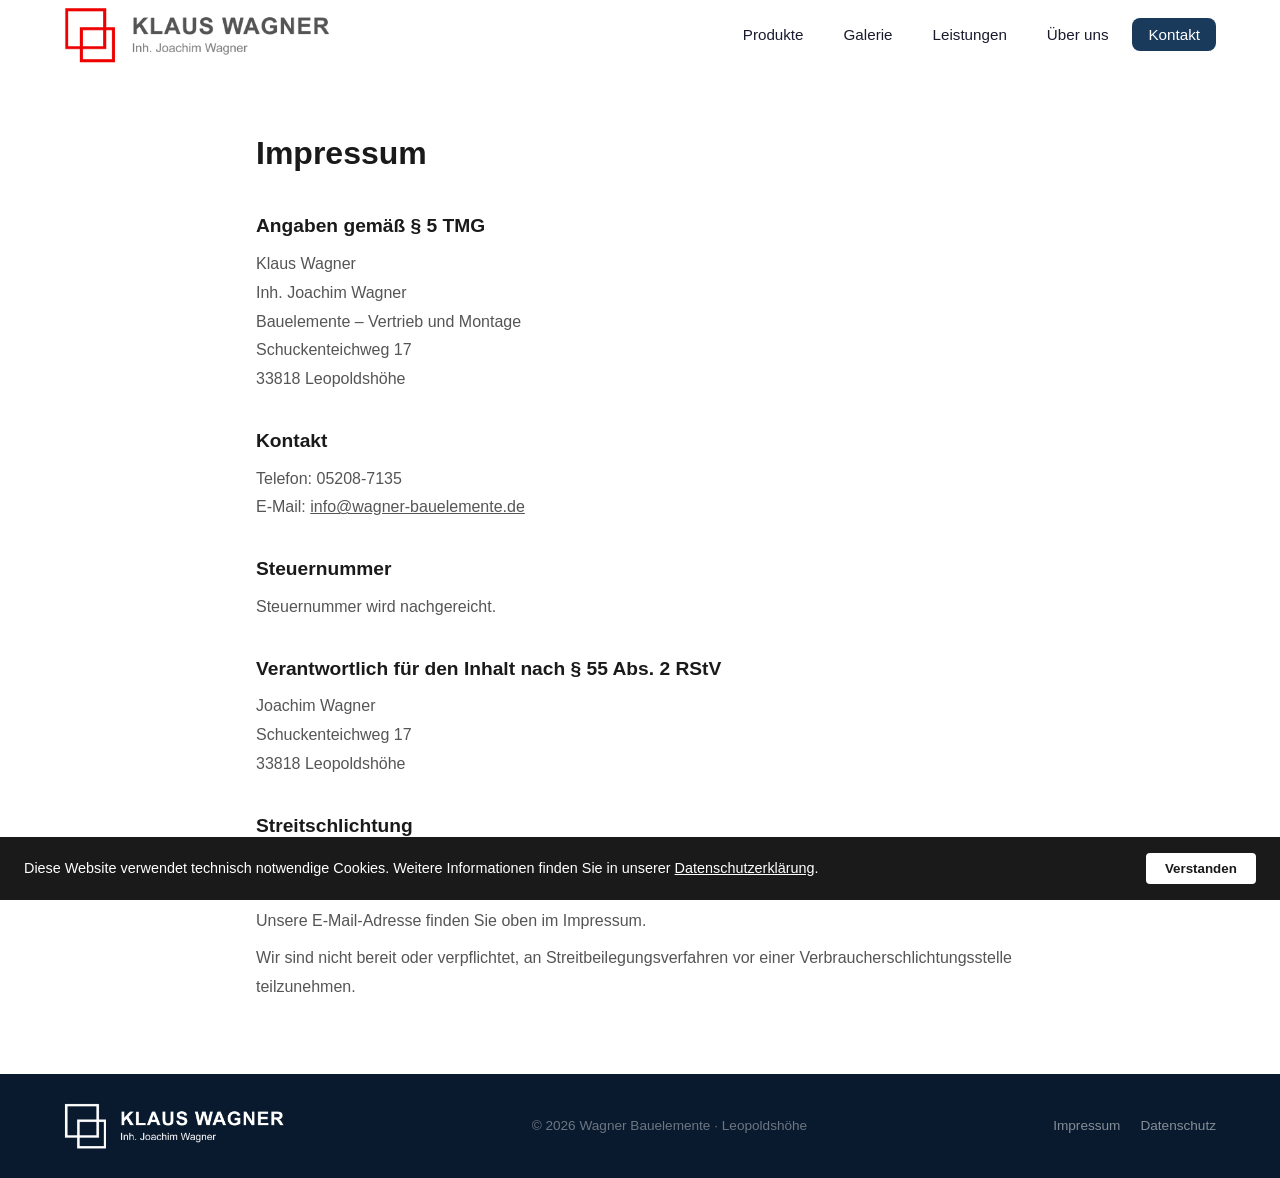
<file: impressum.html>
<!DOCTYPE html>
<html lang="de">
<head>
  <meta charset="UTF-8">
  <meta name="viewport" content="width=device-width, initial-scale=1.0">
  <title>Impressum – Wagner Bauelemente</title>
  <link rel="stylesheet" href="style.css">
  <style>
    .legal-section {
      padding: 8rem 1rem 4rem;
      max-width: 800px;
      margin: 0 auto;
    }
    .legal-section h1 {
      font-size: 2rem;
      margin-bottom: 2rem;
      color: #1a1a1a;
    }
    .legal-section h2 {
      font-size: 1.2rem;
      margin: 2rem 0 0.5rem;
      color: #1a1a1a;
    }
    .legal-section p, .legal-section address {
      color: #555;
      line-height: 1.8;
      font-style: normal;
      margin-bottom: 0.5rem;
    }
    .legal-section a {
      color: inherit;
    }
  </style>
</head>
<body>

  <header class="header" id="header">
    <nav class="nav container">
      <a href="index.html" class="logo">
        <img src="images/logo_neu.png" alt="Klaus Wagner Bauelemente" class="logo-img">
      </a>
      <ul class="nav-links">
        <li><a href="index.html#produkte">Produkte</a></li>
        <li><a href="index.html#galerie">Galerie</a></li>
        <li><a href="index.html#leistungen">Leistungen</a></li>
        <li><a href="index.html#ueber-uns">Über uns</a></li>
        <li><a href="index.html#kontakt" class="btn-nav">Kontakt</a></li>
      </ul>
    </nav>
  </header>

  <section class="legal-section">
    <h1>Impressum</h1>

    <h2>Angaben gemäß § 5 TMG</h2>
    <address>
      Klaus Wagner<br>
      Inh. Joachim Wagner<br>
      Bauelemente – Vertrieb und Montage<br>
      Schuckenteichweg 17<br>
      33818 Leopoldshöhe
    </address>

    <h2>Kontakt</h2>
    <p>
      Telefon: 05208-7135<br>
      E-Mail: <a href="mailto:info@wagner-bauelemente.de">info@wagner-bauelemente.de</a>
    </p>

    <h2>Steuernummer</h2>
    <p>Steuernummer wird nachgereicht.</p>

    <h2>Verantwortlich für den Inhalt nach § 55 Abs. 2 RStV</h2>
    <address>
      Joachim Wagner<br>
      Schuckenteichweg 17<br>
      33818 Leopoldshöhe
    </address>

    <h2>Streitschlichtung</h2>
    <p>Die Europäische Kommission stellt eine Plattform zur Online-Streitbeilegung (OS) bereit:
    <a href="https://ec.europa.eu/consumers/odr/" target="_blank" rel="noopener">https://ec.europa.eu/consumers/odr/</a>.<br>
    Unsere E-Mail-Adresse finden Sie oben im Impressum.</p>
    <p>Wir sind nicht bereit oder verpflichtet, an Streitbeilegungsverfahren vor einer
    Verbraucherschlichtungsstelle teilzunehmen.</p>
  </section>

  <footer class="footer">
    <div class="container footer-inner">
      <div class="footer-logo">
        <img src="images/logo_neu.png" alt="Klaus Wagner Bauelemente" class="logo-img logo-img-footer">
      </div>
      <p class="footer-copy">© 2026 Wagner Bauelemente · Leopoldshöhe</p>
      <div class="footer-links">
        <a href="impressum.html">Impressum</a>
        <a href="datenschutz.html">Datenschutz</a>
      </div>
    </div>
  </footer>

  <script src="script.js"></script>
  <script src="cookie.js"></script>
</body>
</html>
</file>
<file: style.css>
:root {
  --primary: #1a3a5c;
  --primary-light: #2457884d;
  --accent: #e8a020;
  --accent-dark: #c4851a;
  --text: #1a1a2e;
  --text-light: #5a6a7a;
  --bg: #ffffff;
  --bg-alt: #f7f9fc;
  --border: #e2e8f0;
  --radius: 12px;
  --radius-lg: 20px;
  --shadow: 0 4px 24px rgba(26,58,92,0.08);
  --shadow-lg: 0 12px 48px rgba(26,58,92,0.14);
  --transition: 0.25s ease;
}

*, *::before, *::after { box-sizing: border-box; margin: 0; padding: 0; }

html { scroll-behavior: smooth; }

body {
  font-family: -apple-system, BlinkMacSystemFont, "Segoe UI", Roboto, sans-serif;
  color: var(--text);
  background: var(--bg);
  line-height: 1.6;
  overflow-x: hidden;
}

.container {
  max-width: 1200px;
  margin: 0 auto;
  padding: 0 24px;
}

/* NAV TEL */
.nav-tel-group {
  display: flex;
  flex-direction: column;
  gap: 2px;
  padding: 0 8px;
  border-left: 1px solid var(--border);
  margin-left: 4px;
}
.nav-tel {
  display: flex;
  align-items: center;
  gap: 5px;
  color: var(--primary) !important;
  font-size: 0.82rem !important;
  font-weight: 700 !important;
  text-decoration: none;
  padding: 0 !important;
  background: none !important;
  transition: color var(--transition);
  white-space: nowrap;
}
.nav-tel:hover { color: var(--accent) !important; background: none !important; }
.nav-tel svg { flex-shrink: 0; stroke: var(--accent); }

/* KONTAKT TEL */
.kontakt-tel {
  display: block;
  color: var(--accent);
  font-size: 1.05rem;
  font-weight: 700;
  text-decoration: none;
  margin-top: 4px;
  transition: color var(--transition);
}
.kontakt-tel:hover { color: #fff; }

/* HEADER */
.header {
  position: fixed;
  top: 0; left: 0; right: 0;
  z-index: 100;
  background: rgba(255,255,255,0.95);
  backdrop-filter: blur(12px);
  border-bottom: 1px solid transparent;
  transition: border-color var(--transition), box-shadow var(--transition);
}
.header.scrolled {
  border-color: var(--border);
  box-shadow: var(--shadow);
}
.nav {
  display: flex;
  align-items: center;
  justify-content: space-between;
  height: 70px;
}
.logo {
  text-decoration: none;
  display: flex;
  align-items: center;
}
.logo-img {
  height: 58px;
  width: auto;
}
.logo-img-footer {
  height: 48px;
  width: auto;
  filter: brightness(0) invert(1);
}
.nav-links {
  display: flex;
  align-items: center;
  gap: 8px;
  list-style: none;
}
.nav-links a {
  text-decoration: none;
  color: var(--text);
  font-size: 0.95rem;
  font-weight: 500;
  padding: 8px 16px;
  border-radius: 8px;
  transition: background var(--transition), color var(--transition);
}
.nav-links a:hover { background: var(--bg-alt); color: var(--primary); }
.btn-nav {
  background: var(--primary) !important;
  color: #fff !important;
}
.btn-nav:hover { background: #0f2840 !important; }

.menu-toggle {
  display: none;
  flex-direction: column;
  gap: 5px;
  background: none;
  border: none;
  cursor: pointer;
  padding: 4px;
}
.menu-toggle span {
  display: block;
  width: 24px; height: 2px;
  background: var(--text);
  border-radius: 2px;
  transition: var(--transition);
}
.mobile-menu {
  display: none;
  flex-direction: column;
  padding: 16px 24px 20px;
  border-top: 1px solid var(--border);
  background: #fff;
}
.mobile-menu a {
  padding: 12px 0;
  text-decoration: none;
  color: var(--text);
  font-weight: 500;
  border-bottom: 1px solid var(--border);
  font-size: 1rem;
}
.mobile-menu.open { display: flex; }

/* HERO */
.hero {
  min-height: 100vh;
  position: relative;
  display: flex;
  align-items: center;
  overflow: hidden;
  background: var(--primary);
}
.hero-bg {
  position: absolute;
  inset: 0;
  background-size: cover;
  background-position: center;
  background-repeat: no-repeat;
}
.hero-overlay {
  position: absolute;
  inset: 0;
  background: linear-gradient(135deg, rgba(10,25,45,0.82) 0%, rgba(26,58,92,0.65) 60%, rgba(26,58,92,0.4) 100%);
}
.hero-content {
  position: relative;
  z-index: 1;
  padding-top: 100px;
  padding-bottom: 60px;
  max-width: 720px;
}
.hero-badge {
  display: inline-flex;
  align-items: center;
  gap: 8px;
  background: rgba(232,160,32,0.2);
  border: 1px solid rgba(232,160,32,0.4);
  color: var(--accent);
  font-size: 0.85rem;
  font-weight: 600;
  padding: 6px 16px;
  border-radius: 100px;
  margin-bottom: 24px;
  letter-spacing: 0.5px;
  text-transform: uppercase;
}
.hero-content h1 {
  font-size: clamp(2.4rem, 5vw, 4rem);
  font-weight: 800;
  color: #fff;
  line-height: 1.1;
  margin-bottom: 24px;
  letter-spacing: -1px;
}
.hero-content h1 span { color: var(--accent); }
.hero-content p {
  font-size: 1.15rem;
  color: rgba(255,255,255,0.75);
  max-width: 520px;
  margin-bottom: 36px;
  line-height: 1.7;
}
.hero-actions { display: flex; gap: 16px; flex-wrap: wrap; margin-bottom: 56px; }
.btn-primary {
  display: inline-block;
  background: var(--accent);
  color: #fff;
  font-weight: 700;
  font-size: 1rem;
  padding: 14px 28px;
  border-radius: var(--radius);
  text-decoration: none;
  transition: background var(--transition), transform var(--transition), box-shadow var(--transition);
  box-shadow: 0 4px 20px rgba(232,160,32,0.35);
}
.btn-primary:hover {
  background: var(--accent-dark);
  transform: translateY(-2px);
  box-shadow: 0 8px 28px rgba(232,160,32,0.45);
}
.btn-secondary {
  display: inline-block;
  background: rgba(255,255,255,0.1);
  color: #fff;
  font-weight: 600;
  font-size: 1rem;
  padding: 14px 28px;
  border-radius: var(--radius);
  text-decoration: none;
  border: 1px solid rgba(255,255,255,0.25);
  transition: background var(--transition);
}
.btn-secondary:hover { background: rgba(255,255,255,0.18); }
.hero-stats {
  display: flex;
  gap: 40px;
  flex-wrap: wrap;
}
.stat { display: flex; flex-direction: column; }
.stat strong {
  font-size: 2rem;
  font-weight: 800;
  color: var(--accent);
  line-height: 1;
}
.stat span { font-size: 0.85rem; color: rgba(255,255,255,0.6); margin-top: 4px; }
.hero-scroll {
  position: absolute;
  bottom: 32px;
  left: 50%;
  transform: translateX(-50%);
  z-index: 1;
}
.hero-scroll span {
  display: block;
  width: 24px; height: 40px;
  border: 2px solid rgba(255,255,255,0.3);
  border-radius: 12px;
  position: relative;
}
.hero-scroll span::after {
  content: '';
  position: absolute;
  width: 4px; height: 8px;
  background: rgba(255,255,255,0.6);
  border-radius: 2px;
  left: 50%; top: 6px;
  transform: translateX(-50%);
  animation: scroll 2s infinite;
}
@keyframes scroll {
  0% { opacity: 1; top: 6px; }
  100% { opacity: 0; top: 22px; }
}

/* MARKEN */
.marken-section {
  padding: 48px 0;
  background: #fff;
  border-bottom: 1px solid var(--border);
}
.marken-header {
  display: flex;
  align-items: center;
  gap: 20px;
  margin-bottom: 32px;
}
.marken-title {
  font-size: 0.8rem;
  font-weight: 700;
  text-transform: uppercase;
  letter-spacing: 2px;
  color: var(--text-light);
  white-space: nowrap;
}
.marken-line {
  flex: 1;
  height: 1px;
  background: var(--border);
}
.marken-track-wrap {
  overflow: hidden;
  mask-image: linear-gradient(to right, transparent 0%, black 8%, black 92%, transparent 100%);
}
.marken-track {
  display: flex;
  align-items: center;
  gap: 24px;
  animation: marquee 28s linear infinite;
  width: max-content;
}
.marken-track:hover { animation-play-state: paused; }
@keyframes marquee {
  0%   { transform: translateX(0); }
  100% { transform: translateX(-50%); }
}
.marken-logo-card {
  display: flex;
  align-items: center;
  justify-content: center;
  background: var(--bg-alt);
  border: 1px solid var(--border);
  border-radius: var(--radius);
  padding: 16px 28px;
  height: 80px;
  min-width: 160px;
  transition: box-shadow var(--transition), transform var(--transition), border-color var(--transition);
  flex-shrink: 0;
}
.marken-logo-card:hover {
  box-shadow: var(--shadow);
  transform: translateY(-2px);
  border-color: var(--accent);
}
.marken-logo-card img {
  max-height: 44px;
  max-width: 140px;
  width: auto;
  object-fit: contain;
  filter: grayscale(100%);
  opacity: 0.75;
  transition: filter var(--transition), opacity var(--transition);
}
.marken-logo-card:hover img {
  filter: grayscale(0%);
  opacity: 1;
}
.marken-logo-dark {
  background: #2a2a2a;
  border-color: #2a2a2a;
}
.marken-logo-dark:hover { border-color: var(--accent); }
.marken-logo-dark img { opacity: 0.9; filter: grayscale(0%); }
.marken-logo-wide { min-width: 220px; }
.marken-logo-wide img { max-width: 190px; }

/* SECTIONS */
.section { padding: 96px 0; }
.section-alt { background: var(--bg-alt); }
.section-header {
  text-align: center;
  max-width: 580px;
  margin: 0 auto 64px;
}
.section-tag {
  display: inline-block;
  font-size: 0.8rem;
  font-weight: 700;
  text-transform: uppercase;
  letter-spacing: 1.5px;
  color: var(--accent);
  margin-bottom: 12px;
}
.section-header h2 {
  font-size: clamp(1.8rem, 3vw, 2.6rem);
  font-weight: 800;
  color: var(--primary);
  margin-bottom: 16px;
  letter-spacing: -0.5px;
}
.section-header p { color: var(--text-light); font-size: 1.05rem; }

/* LEISTUNGEN */
.leistungen-grid {
  display: grid;
  grid-template-columns: repeat(auto-fit, minmax(240px, 1fr));
  gap: 24px;
}
.leistung-card {
  background: #fff;
  border: 1px solid var(--border);
  border-radius: var(--radius-lg);
  padding: 36px 28px;
  transition: box-shadow var(--transition), transform var(--transition), border-color var(--transition);
}
.leistung-card:hover {
  box-shadow: var(--shadow-lg);
  transform: translateY(-4px);
  border-color: var(--accent);
}
.leistung-icon {
  width: 52px; height: 52px;
  background: var(--primary);
  border-radius: var(--radius);
  display: flex;
  align-items: center;
  justify-content: center;
  margin-bottom: 20px;
}
.leistung-icon svg { width: 26px; height: 26px; stroke: #fff; }
.leistung-card h3 {
  font-size: 1.1rem;
  font-weight: 700;
  color: var(--primary);
  margin-bottom: 10px;
}
.leistung-card p { color: var(--text-light); font-size: 0.95rem; line-height: 1.65; }

/* PRODUKTE */
.produkte-grid {
  display: grid;
  grid-template-columns: repeat(auto-fit, minmax(280px, 1fr));
  gap: 24px;
}
.produkt-card {
  background: #fff;
  border-radius: var(--radius-lg);
  overflow: hidden;
  border: 1px solid var(--border);
  transition: box-shadow var(--transition), transform var(--transition);
}
.produkt-card:hover { box-shadow: var(--shadow-lg); transform: translateY(-4px); }
.produkt-img-wrap {
  position: relative;
  height: 200px;
  overflow: hidden;
}
.produkt-img-wrap img {
  width: 100%;
  height: 100%;
  object-fit: cover;
  transition: transform 0.4s ease;
}
.produkt-card:hover .produkt-img-wrap img { transform: scale(1.05); }
.produkt-badge {
  position: absolute;
  top: 12px; left: 12px;
  background: var(--accent);
  color: #fff;
  font-size: 0.75rem;
  font-weight: 700;
  padding: 4px 12px;
  border-radius: 100px;
  letter-spacing: 0.5px;
  text-transform: uppercase;
}
.produkt-info { padding: 24px; }
.produkt-info h3 {
  font-size: 1.15rem;
  font-weight: 700;
  color: var(--primary);
  margin-bottom: 10px;
}
.produkt-info p { color: var(--text-light); font-size: 0.9rem; margin-bottom: 16px; }
.produkt-info ul {
  list-style: none;
  margin-bottom: 20px;
  display: flex;
  flex-direction: column;
  gap: 6px;
}
.produkt-info li {
  font-size: 0.875rem;
  color: var(--text-light);
  padding-left: 18px;
  position: relative;
}
.produkt-info li::before {
  content: '✓';
  position: absolute;
  left: 0;
  color: var(--accent);
  font-weight: 700;
}
.btn-link {
  color: var(--primary);
  font-weight: 600;
  font-size: 0.9rem;
  text-decoration: none;
  border-bottom: 2px solid var(--accent);
  padding-bottom: 2px;
  transition: color var(--transition);
}
.btn-link:hover { color: var(--accent); }

/* GALERIE */
.galerie-grid {
  display: grid;
  grid-template-columns: repeat(4, 1fr);
  grid-template-rows: auto auto auto;
  gap: 12px;
}
.galerie-large {
  grid-column: span 2;
  grid-row: span 2;
}
.galerie-item {
  position: relative;
  overflow: hidden;
  border-radius: var(--radius);
  aspect-ratio: 4/3;
}
.galerie-large { aspect-ratio: auto; }
.galerie-item img {
  width: 100%;
  height: 100%;
  object-fit: cover;
  transition: transform 0.4s ease;
}
.galerie-item:hover img { transform: scale(1.06); }
.galerie-overlay {
  position: absolute;
  inset: 0;
  background: linear-gradient(to top, rgba(0,0,0,0.5) 0%, transparent 60%);
  display: flex;
  align-items: flex-end;
  padding: 16px;
  opacity: 0;
  transition: opacity 0.3s ease;
}
.galerie-item:hover .galerie-overlay { opacity: 1; }
.galerie-overlay span {
  color: #fff;
  font-weight: 600;
  font-size: 0.9rem;
  letter-spacing: 0.3px;
}
@media (max-width: 700px) {
  .galerie-grid { grid-template-columns: repeat(2, 1fr); }
  .galerie-large { grid-column: span 2; }
}

/* ÜBER UNS */
.ueber-grid {
  display: grid;
  grid-template-columns: 1fr 1fr;
  gap: 80px;
  align-items: center;
}
.ueber-content .section-tag { display: inline-block; margin-bottom: 12px; }
.ueber-content h2 {
  font-size: clamp(1.8rem, 3vw, 2.4rem);
  font-weight: 800;
  color: var(--primary);
  margin-bottom: 20px;
  letter-spacing: -0.5px;
}
.ueber-lead {
  font-size: 1.1rem;
  color: var(--text);
  font-weight: 500;
  margin-bottom: 16px;
  line-height: 1.7;
}
.ueber-content p { color: var(--text-light); margin-bottom: 14px; line-height: 1.7; }
.ueber-values { margin-top: 28px; display: flex; flex-direction: column; gap: 12px; }
.value { display: flex; align-items: center; gap: 12px; }
.value-check {
  width: 24px; height: 24px;
  background: var(--accent);
  color: #fff;
  border-radius: 50%;
  display: flex;
  align-items: center;
  justify-content: center;
  font-size: 0.75rem;
  font-weight: 700;
  flex-shrink: 0;
}
.value span { font-weight: 500; color: var(--text); }
.ueber-visual {
  display: flex;
  flex-direction: row;
  align-items: stretch;
  gap: 16px;
}
.ueber-card-big {
  width: 200px;
  min-height: 200px;
  background: var(--primary);
  border-radius: var(--radius-lg);
  display: flex;
  flex-direction: column;
  align-items: center;
  justify-content: center;
  box-shadow: var(--shadow-lg);
  flex-shrink: 0;
}
.ueber-number {
  font-size: 3.5rem;
  font-weight: 800;
  color: #fff;
  line-height: 1;
}
.ueber-number span { color: var(--accent); }
.ueber-label { font-size: 0.9rem; color: rgba(255,255,255,0.7); margin-top: 8px; }
.ueber-cards-col {
  display: flex;
  flex-direction: column;
  gap: 16px;
  flex: 1;
}
.ueber-card-small {
  flex: 1;
  background: var(--accent);
  border-radius: var(--radius-lg);
  display: flex;
  flex-direction: column;
  align-items: center;
  justify-content: center;
  box-shadow: var(--shadow);
}
.ueber-card-small-2 {
  flex: 1;
  background: #fff;
  border: 1px solid var(--border);
}
.ueber-card-small-2 .ueber-number-sm { color: var(--primary); }
.ueber-card-small-2 .ueber-label-sm { color: var(--text-light); }
.ueber-number-sm {
  font-size: 2rem;
  font-weight: 800;
  color: #fff;
  line-height: 1;
}
.ueber-label-sm { font-size: 0.8rem; color: rgba(255,255,255,0.85); margin-top: 6px; text-align: center; }

/* KONTAKT */
.section-kontakt { background: var(--primary); }
.section-header-light h2 { color: #fff; }
.section-header-light p { color: rgba(255,255,255,0.7); }
.section-tag-light { color: var(--accent); }
.kontakt-grid {
  display: grid;
  grid-template-columns: 1fr 2fr;
  gap: 48px;
  align-items: start;
}
.kontakt-info { display: flex; flex-direction: column; gap: 28px; }
.kontakt-item { display: flex; gap: 16px; align-items: flex-start; }
.kontakt-icon {
  width: 44px; height: 44px;
  background: rgba(255,255,255,0.1);
  border-radius: 10px;
  display: flex;
  align-items: center;
  justify-content: center;
  flex-shrink: 0;
}
.kontakt-icon svg { width: 20px; height: 20px; stroke: var(--accent); }
.kontakt-item div { display: flex; flex-direction: column; gap: 4px; }
.kontakt-item strong { color: #fff; font-size: 0.95rem; }
.kontakt-item span { color: rgba(255,255,255,0.65); font-size: 0.9rem; }

.kontakt-form {
  background: #fff;
  border-radius: var(--radius-lg);
  padding: 36px;
}
.form-row { display: grid; grid-template-columns: 1fr 1fr; gap: 16px; }
.form-group { display: flex; flex-direction: column; gap: 6px; margin-bottom: 16px; }
.form-group label { font-size: 0.875rem; font-weight: 600; color: var(--text); }
.form-group input,
.form-group select,
.form-group textarea {
  padding: 11px 14px;
  border: 1px solid var(--border);
  border-radius: var(--radius);
  font-size: 0.95rem;
  font-family: inherit;
  color: var(--text);
  transition: border-color var(--transition), box-shadow var(--transition);
  background: var(--bg-alt);
  outline: none;
}
.form-group input:focus,
.form-group select:focus,
.form-group textarea:focus {
  border-color: var(--primary);
  box-shadow: 0 0 0 3px rgba(26,58,92,0.1);
  background: #fff;
}
.form-group textarea { resize: vertical; }
.btn-submit {
  width: 100%;
  padding: 14px;
  background: var(--primary);
  color: #fff;
  font-size: 1rem;
  font-weight: 700;
  border: none;
  border-radius: var(--radius);
  cursor: pointer;
  transition: background var(--transition), transform var(--transition);
  font-family: inherit;
  margin-bottom: 12px;
}
.btn-submit:hover { background: #0f2840; transform: translateY(-1px); }
.form-hinweis { font-size: 0.8rem; color: var(--text-light); text-align: center; }

/* FOOTER */
.footer {
  background: #0a1a2e;
  padding: 28px 0;
}
.footer-inner {
  display: flex;
  align-items: center;
  justify-content: space-between;
  flex-wrap: wrap;
  gap: 16px;
}
.footer-logo {
  font-size: 1.2rem;
  font-weight: 800;
  color: rgba(255,255,255,0.9);
  display: flex;
  align-items: baseline;
  gap: 2px;
}
.footer-copy { color: rgba(255,255,255,0.4); font-size: 0.85rem; }
.footer-links { display: flex; gap: 20px; }
.footer-links a { color: rgba(255,255,255,0.5); font-size: 0.85rem; text-decoration: none; }
.footer-links a:hover { color: #fff; }

/* RESPONSIVE */
@media (max-width: 900px) {
  .ueber-grid { grid-template-columns: 1fr; gap: 48px; }
  .ueber-visual { flex-direction: column; }
  .kontakt-grid { grid-template-columns: 1fr; }
}
@media (max-width: 700px) {
  .nav-links { display: none; }
  .menu-toggle { display: flex; }
  .hero-content { max-width: 100%; }
  .form-row { grid-template-columns: 1fr; }
  .kontakt-form { padding: 24px; }
  .section { padding: 64px 0; }
  .footer-inner { justify-content: center; text-align: center; }
}
</file>
